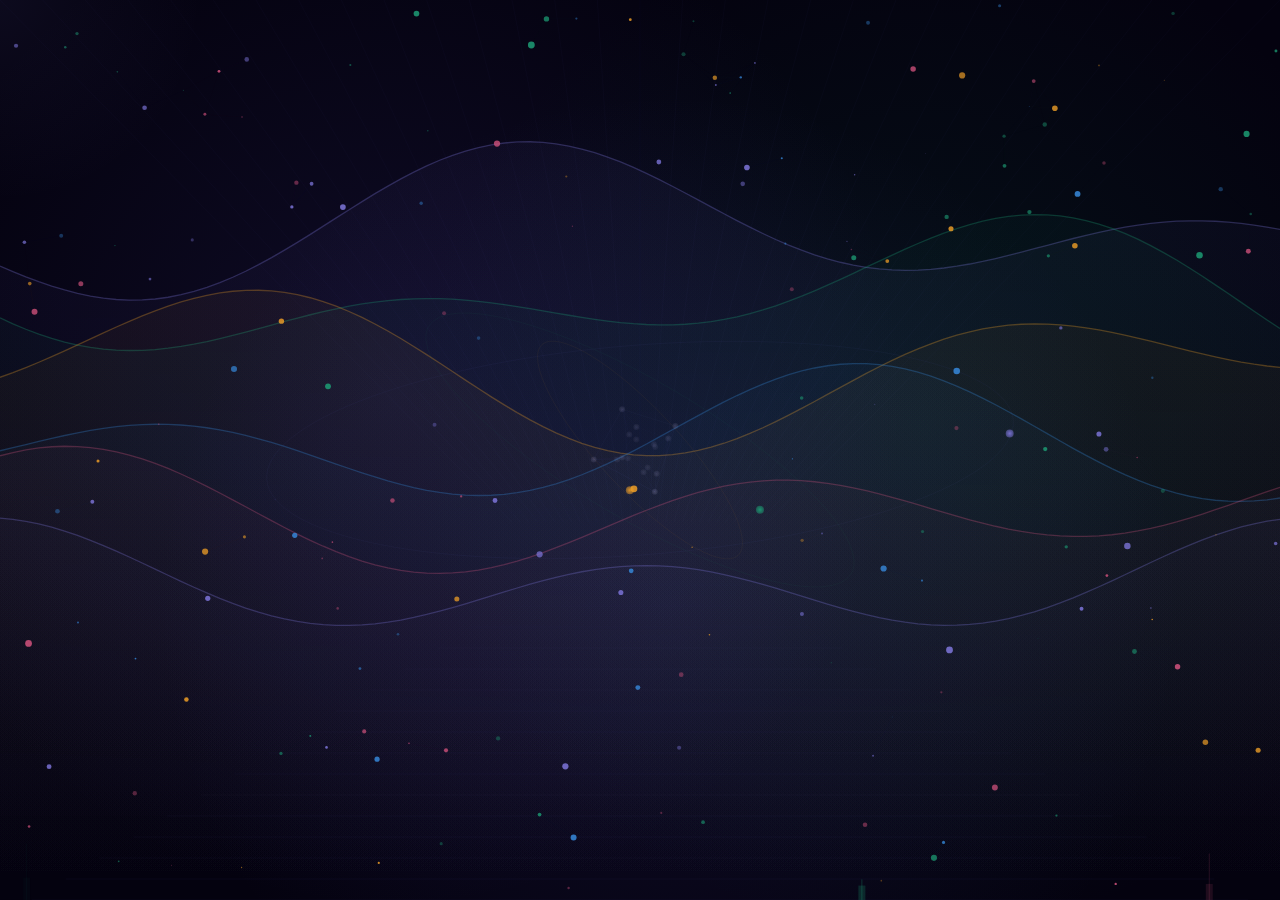
<file: dashboard/background.html>
<!DOCTYPE html>
<html lang="en">
<head>
<meta charset="UTF-8"/>
<style>
  *{margin:0;padding:0;box-sizing:border-box;}
  html,body{background:transparent;overflow:hidden;}
  canvas{
    position:fixed;
    top:0;left:0;
    width:100vw;height:100vh;
    pointer-events:none;
  }
  #bg{z-index:-9999;}
  #fg{z-index:-9998;}
  #pms-mouse-glow{
    position:fixed;z-index:-9997;
    border-radius:50%;
    width:420px;height:420px;
    pointer-events:none;
    background:radial-gradient(circle,rgba(127,119,221,.07) 0%,transparent 68%);
    transform:translate(-50%,-50%);
    transition:left .06s,top .06s;
  }
</style>
</head>
<body>
<canvas id="bg"></canvas>
<canvas id="fg"></canvas>
<div id="pms-mouse-glow"></div>

<script>
(function(){
  const bg=document.getElementById('bg');
  const fg=document.getElementById('fg');
  const glowEl=document.getElementById('pms-mouse-glow');

  /* ── mouse parallax ── */
  let mx=window.parent.innerWidth/2, my=window.parent.innerHeight/2;
  window.parent.document.addEventListener('mousemove',function(e){
    mx=e.clientX; my=e.clientY;
    glowEl.style.left=mx+'px';
    glowEl.style.top=my+'px';
  });

  /* ── canvas sizing ── */
  function resize(){
    const W=window.parent.innerWidth, H=window.parent.innerHeight;
    const dpr=window.parent.devicePixelRatio||1;
    [bg,fg].forEach(c=>{
      c.width=W*dpr; c.height=H*dpr;
      c.style.width=W+'px'; c.style.height=H+'px';
    });
  }
  resize();
  window.parent.addEventListener('resize',resize);

  const W=()=>bg.width, H=()=>bg.height;
  const bx=bg.getContext('2d'), fx=fg.getContext('2d');

  /* ════ 4D HYPERCUBE ════ */
  const verts4=[];
  for(let x=-1;x<=1;x+=2)for(let y=-1;y<=1;y+=2)
    for(let z=-1;z<=1;z+=2)for(let w=-1;w<=1;w+=2)
      verts4.push([x,y,z,w]);
  const edges4=[];
  for(let i=0;i<16;i++)for(let j=i+1;j<16;j++){
    let d=0;
    for(let k=0;k<4;k++) if(verts4[i][k]!==verts4[j][k]) d++;
    if(d===1) edges4.push([i,j]);
  }
  let a1=0,a2=0,a3=0,a4=0;

  function rot4(v){
    let [x,y,z,w]=v, nx,ny,nz,nw;
    nx=x*Math.cos(a1)-y*Math.sin(a1); ny=x*Math.sin(a1)+y*Math.cos(a1); x=nx;y=ny;
    nz=z*Math.cos(a2)-w*Math.sin(a2); nw=z*Math.sin(a2)+w*Math.cos(a2); z=nz;w=nw;
    nx=x*Math.cos(a3)-z*Math.sin(a3); nz=x*Math.sin(a3)+z*Math.cos(a3); x=nx;z=nz;
    ny=y*Math.cos(a4)-w*Math.sin(a4); nw=y*Math.sin(a4)+w*Math.cos(a4); y=ny;w=nw;
    return[x,y,z,w];
  }
  function p4to2(v4){
    const[x,y,z,w]=v4;
    const d4=2.8,s4=1/(d4-w),x3=x*s4,y3=y*s4,z3=z*s4;
    const d3=4,s3=1/(d3-z3);
    const dim=Math.min(W(),H());
    return{px:x3*s3*dim*.2+W()/2, py:y3*s3*dim*.2+H()/2, depth:s4+s3};
  }

  /* ════ PARTICLES ════ */
  const COLS=['rgba(127,119,221,','rgba(29,158,117,','rgba(239,159,39,','rgba(55,138,221,','rgba(212,83,126,'];
  const particles=Array.from({length:180},()=>({
    x:Math.random(),y:Math.random(),
    vx:(Math.random()-.5)*.0007, vy:(Math.random()-.5)*.0007,
    r:Math.random()*1.8+.4,
    col:COLS[Math.floor(Math.random()*COLS.length)],
    ph:Math.random()*Math.PI*2
  }));

  /* ════ CANDLESTICKS ════ */
  const candles=Array.from({length:22},()=>({
    x:Math.random(),y:1+Math.random()*.5,
    vx:(Math.random()-.5)*.0002, vy:-(Math.random()*.0005+.0001),
    h:Math.random()*.14+.04, body:Math.random()*.06+.02,
    up:Math.random()>.42, life:Math.random()
  }));

  /* ════ CHART LINES ════ */
  const lines=Array.from({length:6},(_,i)=>({
    pts:Array.from({length:100},(__,j)=>({x:j/99,y:.25+i*.08+Math.sin(j*.12+i)*.05})),
    col:COLS[i%COLS.length],
    off:Math.random()*200, spd:.0004+Math.random()*.0003
  }));

  /* ════ AURORA ════ */
  function drawAurora(ctx,t){
    const W2=W(),H2=H();
    [[.25,.3,'rgba(83,74,183,'],[.6,.4,'rgba(15,110,86,'],[.45,.7,'rgba(83,74,183,']].forEach(([fx2,fy,col],i)=>{
      const gx=W2*(fx2+Math.sin(t*.00025+i)*.12);
      const gy=H2*(fy+Math.cos(t*.00018+i*.7)*.15);
      const g=ctx.createRadialGradient(gx,gy,0,gx,gy,W2*.4);
      g.addColorStop(0,col+'0.14)'); g.addColorStop(1,col+'0)');
      ctx.fillStyle=g; ctx.fillRect(0,0,W2,H2);
    });
  }

  /* ════ PERSPECTIVE GRID ════ */
  function drawGrid(ctx,t){
    const W2=W(),H2=H(),vanX=W2/2,vanY=H2*.58;
    ctx.save(); ctx.lineWidth=.5;
    for(let i=0;i<=30;i++){
      const x=i/30*W2;
      ctx.beginPath(); ctx.moveTo(x,0); ctx.lineTo(vanX+(x-vanX)*.2,vanY);
      ctx.strokeStyle='rgba(127,119,221,0.055)'; ctx.stroke();
    }
    for(let j=0;j<=18;j++){
      const p=j/18,y=vanY+(H2-vanY)*p,sp=p*W2*.95;
      ctx.globalAlpha=p*.15;
      ctx.beginPath(); ctx.moveTo(vanX-sp/2,y); ctx.lineTo(vanX+sp/2,y);
      ctx.strokeStyle='rgba(127,119,221,0.6)'; ctx.stroke();
      ctx.globalAlpha=1;
    }
    ctx.restore();
  }

  /* ════ ORBIT RINGS ════ */
  function drawOrbits(ctx,t){
    const cx=W()/2,cy=H()/2;
    [[1.3,0,'rgba(127,119,221,'],[.85,1,'rgba(29,158,117,'],[.5,2,'rgba(239,159,39,']].forEach(([sc,i,col])=>{
      const ang=t*.00008*(i%2?1:-1)+i*.9;
      ctx.save();
      ctx.translate(cx,cy); ctx.rotate(ang*.5); ctx.scale(1,.28);
      ctx.beginPath();
      ctx.ellipse(0,0,Math.min(W(),H())*sc*.32,Math.min(W(),H())*sc*.32,0,0,Math.PI*2);
      ctx.strokeStyle=col+'0.1)'; ctx.lineWidth=.7; ctx.stroke();
      ctx.restore();
      const rx=Math.min(W(),H())*sc*.32,ry=rx*.28;
      const dx=cx+Math.cos(ang)*rx,dy=cy+Math.sin(ang)*ry;
      const gr=ctx.createRadialGradient(dx,dy,0,dx,dy,8);
      gr.addColorStop(0,col+'0.9)'); gr.addColorStop(1,col+'0)');
      ctx.beginPath(); ctx.arc(dx,dy,4,0,Math.PI*2);
      ctx.fillStyle=gr; ctx.fill();
    });
  }

  /* ════ CHART LINES ════ */
  function drawChartLines(ctx,t){
    const W2=W(),H2=H();
    lines.forEach((line,li)=>{
      line.off+=line.spd;
      ctx.save(); ctx.beginPath();
      line.pts.forEach((p,i)=>{
        const wave=Math.sin(p.x*7+line.off+li)*(.04+Math.sin(t*.0002+li)*.015);
        const px2=p.x*W2, py2=(p.y+wave)*H2;
        i===0?ctx.moveTo(px2,py2):ctx.lineTo(px2,py2);
      });
      ctx.strokeStyle=line.col+'0.3)'; ctx.lineWidth=1.3; ctx.stroke();
      ctx.lineTo(W2,H2); ctx.lineTo(0,H2); ctx.closePath();
      const g=ctx.createLinearGradient(0,H2*.2,0,H2);
      g.addColorStop(0,line.col+'0.05)'); g.addColorStop(1,line.col+'0)');
      ctx.fillStyle=g; ctx.fill();
      ctx.restore();
    });
  }

  /* ════ CANDLES ════ */
  function drawCandles(ctx,t){
    const W2=W(),H2=H();
    candles.forEach(c=>{
      c.x+=c.vx; c.y+=c.vy; c.life+=.0008;
      if(c.y<-.2||c.x<-.1||c.x>1.1){
        c.x=Math.random(); c.y=1.1+Math.random()*.4; c.life=0; c.up=Math.random()>.42;
      }
      const alpha=Math.max(0,.45*(1-c.life*.9));
      const col=c.up?'rgba(29,158,117,':'rgba(212,83,126,';
      ctx.save(); ctx.globalAlpha=alpha;
      const x=c.x*W2,y=c.y*H2,h=c.h*H2,bh=c.body*H2;
      ctx.strokeStyle=col+'1)'; ctx.lineWidth=1;
      ctx.beginPath(); ctx.moveTo(x,y-h/2); ctx.lineTo(x,y+h/2); ctx.stroke();
      ctx.fillStyle=col+'0.8)';
      ctx.fillRect(x-3.5,y-bh/2,7,bh);
      ctx.restore();
    });
  }

  /* ════ PARTICLES ════ */
  function drawParticles(ctx,t){
    const W2=W(),H2=H();
    particles.forEach(p=>{
      p.x+=p.vx; p.y+=p.vy; p.ph+=.035;
      if(p.x<0)p.x=1; if(p.x>1)p.x=0;
      if(p.y<0)p.y=1; if(p.y>1)p.y=0;
      const g=Math.sin(p.ph)*.5+.5;
      const px2=p.x*W2,py2=p.y*H2;
      particles.forEach(q=>{
        const dx=(p.x-q.x)*W2,dy=(p.y-q.y)*H2,dist=Math.sqrt(dx*dx+dy*dy);
        if(dist<80&&dist>0){
          ctx.beginPath(); ctx.moveTo(px2,py2); ctx.lineTo(q.x*W2,q.y*H2);
          ctx.strokeStyle=p.col+((.05*(1-dist/80)).toFixed(3))+')';
          ctx.lineWidth=.4; ctx.stroke();
        }
      });
      ctx.beginPath(); ctx.arc(px2,py2,p.r*(1+g*.6),0,Math.PI*2);
      ctx.fillStyle=p.col+(0.35+g*.5)+')'; ctx.fill();
    });
  }

  /* ════ HYPERCUBE ════ */
  function drawHypercube(ctx,t){
    a1=t*.00020; a2=t*.00016; a3=t*.00012; a4=t*.000095;
    const proj=verts4.map(v=>p4to2(rot4(v)));
    ctx.save();
    const ox=(mx-window.parent.innerWidth/2)*.04;
    const oy=(my-window.parent.innerHeight/2)*.04;
    ctx.translate(ox,oy);
    edges4.forEach(([i,j])=>{
      const a=proj[i],b=proj[j];
      const d=(a.depth+b.depth)/2;
      ctx.beginPath(); ctx.moveTo(a.px,a.py); ctx.lineTo(b.px,b.py);
      ctx.strokeStyle=`rgba(127,119,221,${Math.min(.65,d*.14)})`;
      ctx.lineWidth=Math.min(1.6,d*.32); ctx.stroke();
    });
    proj.forEach(p=>{
      const g2=ctx.createRadialGradient(p.px,p.py,0,p.px,p.py,5);
      g2.addColorStop(0,`rgba(210,205,255,${Math.min(.9,p.depth*.2)})`);
      g2.addColorStop(1,'rgba(210,205,255,0)');
      ctx.beginPath(); ctx.arc(p.px,p.py,3,0,Math.PI*2);
      ctx.fillStyle=g2; ctx.fill();
    });
    ctx.restore();
  }

  /* ════ MAIN LOOP ════ */
  let start=null;
  function frame(ts){
    if(!start) start=ts;
    const t=ts-start;
    const W2=W(),H2=H();

    bx.clearRect(0,0,W2,H2);
    bx.fillStyle='#04020f'; bx.fillRect(0,0,W2,H2);
    drawAurora(bx,t);
    drawGrid(bx,t);

    fx.clearRect(0,0,W2,H2);
    drawChartLines(fx,t);
    drawOrbits(fx,t);
    drawHypercube(fx,t);
    drawCandles(fx,t);
    drawParticles(fx,t);

    requestAnimationFrame(frame);
  }
  requestAnimationFrame(frame);
})();
</script>
</body>
</html>
</file>
